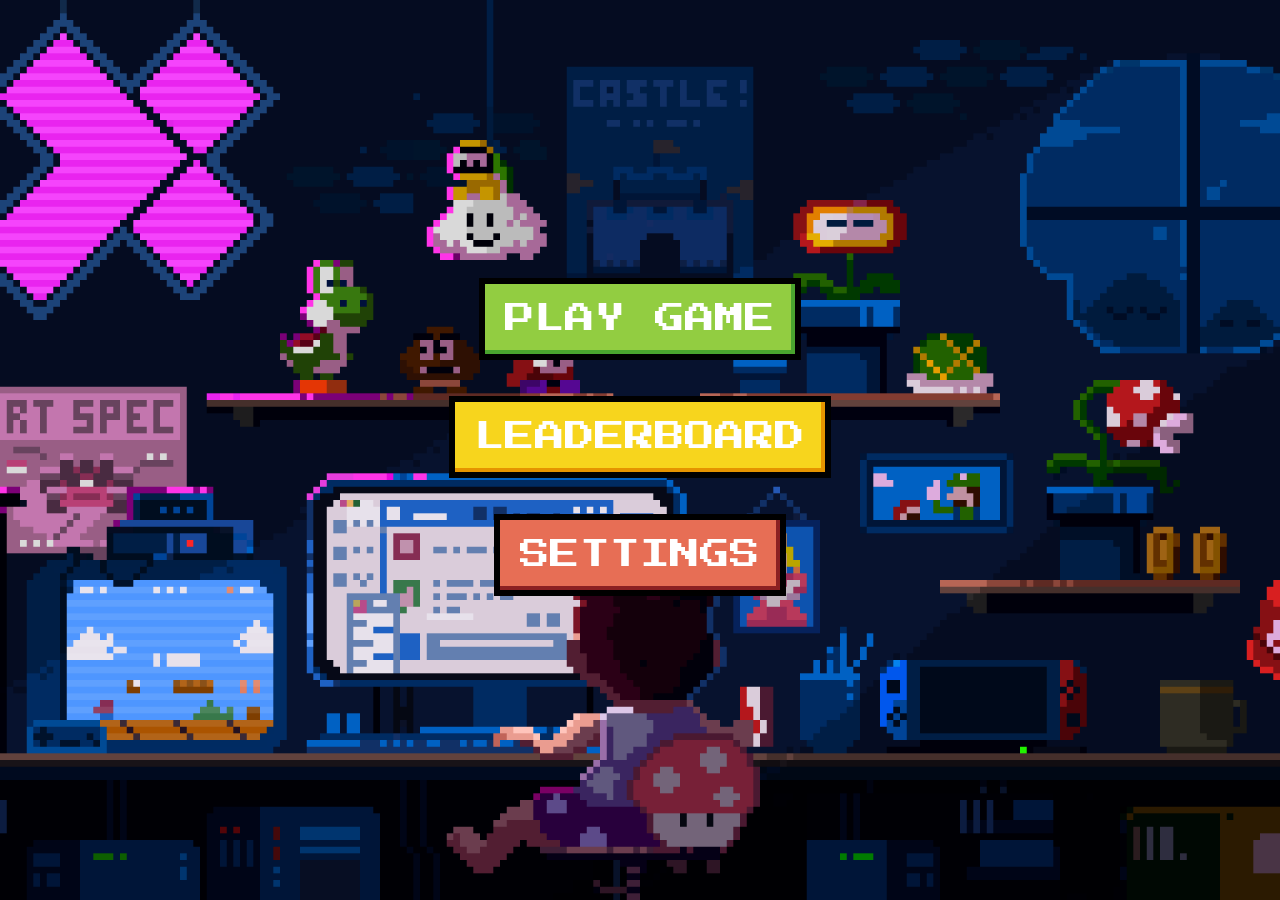
<file: index.html>
<!DOCTYPE html>
<html lang="en">
<head>
    <meta charset="UTF-8">
    <meta name="viewport" content="width=device-width, initial-scale=1.0">
    <title>Seatwork 1</title>
    <link href="https://fonts.googleapis.com/css2?family=Press+Start+2P&display=swap" rel="stylesheet">
    <link rel="stylesheet" href="./assets/css/style.css">
</head>
<body>
    <div class="background-image"></div>

    <div class="button-container">

    <a href="javascript:void(0)" class="eightbit-btn">Play Game</a>

    <hr />
    
    <a href="./pages/leaderboard/index.html" class="eightbit-btn eightbit-btn--Leaderboard">Leaderboard</a>
    
    <hr />
    
    <a href="javascript:void(0)" class="eightbit-btn eightbit-btn--Settings">Settings</a>
    
    <hr />
    </div>

    

</body>
</html>
</file>
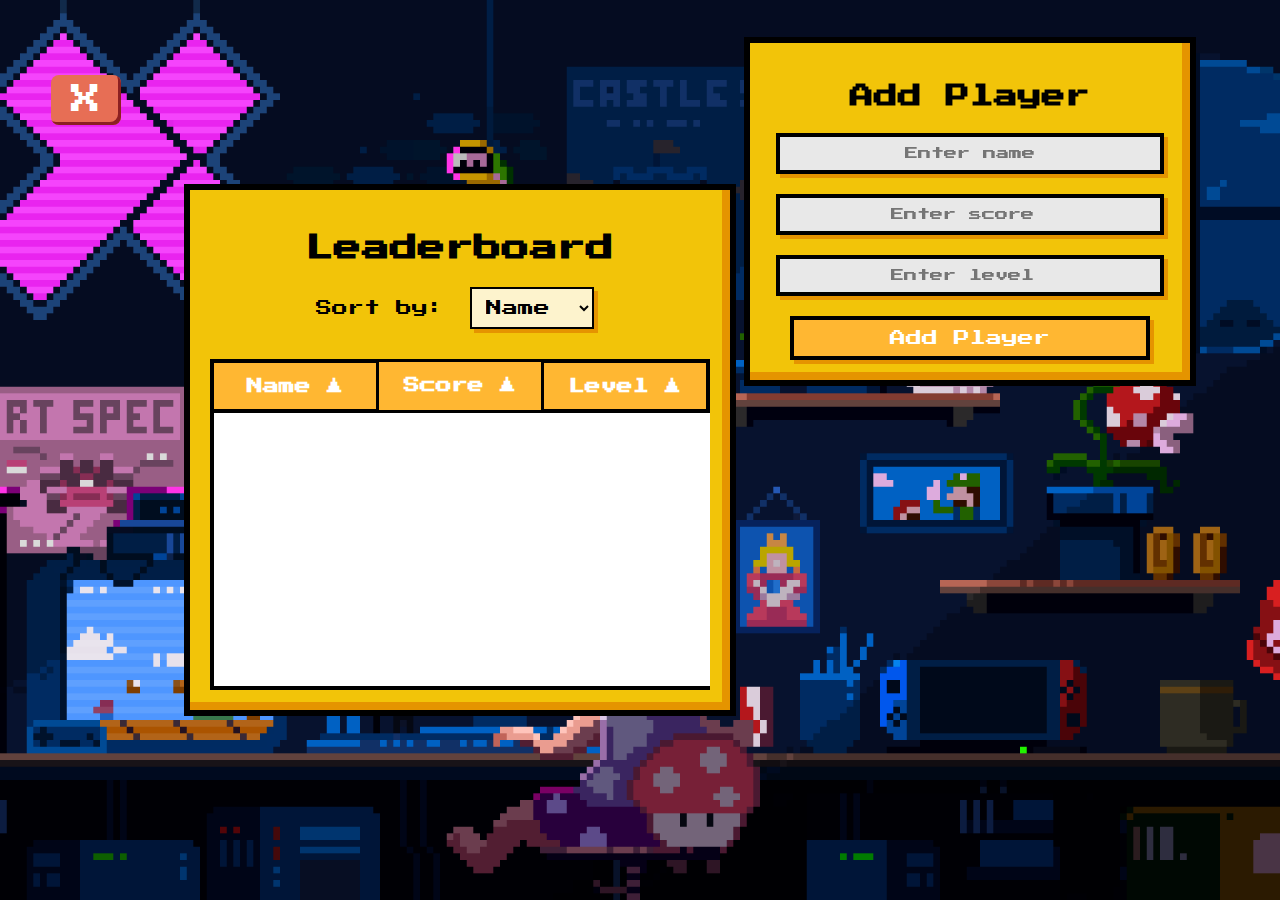
<file: pages/leaderboard/index.html>
<!DOCTYPE html>
<html lang="en">
<head>
    <meta charset="UTF-8">
    <meta name="viewport" content="width=device-width, initial-scale=1.0">
    <title>Game Leaderboard</title>
    <link rel="stylesheet" href="../leaderboard/assets/css/style.css">
    <link href="https://fonts.googleapis.com/css2?family=Press+Start+2P&display=swap" rel="stylesheet">
</head>
<body>
    <div class="background-image">

        <a href="../../index.html">
            <button id="backToHome">X</button>
        </a>

        <div class="main-container"> 

            <!-- Leaderboard container -->
            <div class="container">
                <h1>Leaderboard</h1>
                <div>
                    <label for="sortCriteria">Sort by:</label>
                    <select id="sortCriteria">
                        <option value="name">Name</option>
                        <option value="score">Score</option>
                        <option value="level">Level</option>
                    </select>
                </div>
                <table id="leaderboard">
                    <thead>
                        <tr>
                            <th id="sortByName">Name <span class="sort-icon">▲</span></th>
                            <th id="sortByScore">Score <span class="sort-icon">▲</span></th>
                            <th id="sortByLevel">Level <span class="sort-icon">▲</span></th>
                        </tr>
                    </thead>
                    <tbody>
                        <!-- Player rows will be inserted dynamically -->
                    </tbody>
                </table>
            </div>
    
            <!-- Input form container -->
            <div class="form-container">
                <h1>Add Player</h1>
                <div id="inputForm">
                    <input type="text" id="playerName" placeholder="Enter name">
                    <input type="number" id="playerScore" placeholder="Enter score">
                    <input type="number" id="playerLevel" placeholder="Enter level">
                    <button id="addPlayer">Add Player</button>
                </div>
            </div>
    
        </div>
    
        <script src="./assets/js/script.js"></script>
    </div>
    
</body>
</html>
</file>
<file: assets/css/style.css>
body {
    font-family: 'Press Start 2P', cursive;
    margin: 0;
    padding: 0;
}



.background-image {
    background-image: url('../img/SM.gif');
    background-size: cover; /* Ensures the image covers the entire background */
    background-repeat: no-repeat; /* Prevents the image from repeating */
    background-position: center; /* Centers the image */
    height: 100%; /* Sets height to 100% of the viewport */
    width: 100%; /* Ensures the background spans the full width of the viewport */
    position: fixed; /* Keeps the background fixed in place */
    top: 0;
    left: 0;
    z-index: -1; /* Places the background behind all other content */
}


/* GLOBAL STYLES */
body {
    text-align: center;
    justify-content: center;
    padding: 30px;
    font-family: 'Press Start 2P', cursive;
    margin: 0 auto;
    max-width: 1000px;
}

h1 {
    font-size: 2.8rem;
    line-height: 3.4rem;
    font-family: 'Press Start 2P', cursive;
}

p {
    font-size: 1.25rem;
    line-height: 1.75rem;
}

hr {
    max-width: 100px;
    border: 0;
}


/* BUTTON CONTAINER STYLES */
.button-container {
    position: fixed;
    display: flex;
    flex-direction: column; /* Stack buttons vertically */
    justify-content: center; /* Center vertically */
    align-items: center; /* Center horizontally */
    height: 100vh; /* Full viewport height for vertical centering */
    width: 100vw; /* Full viewport width for horizontal centering */
    gap: 10px; /* Adjust gap between buttons (optional) */
    top: 0;
    left: 0;
}


/* BUTTON STYLES */
.eightbit-btn {
    background: #92CD41;
    display: inline-block;
    position: relative;
    text-align: center;
    font-size: 30px;
    padding: 20px;
    text-decoration: none;
    color: white;
    box-shadow: inset -4px -4px 0px 0px #4AA52E;
    border: 6px solid black;
    text-transform: uppercase;
}

.eightbit-btn:hover,
.eightbit-btn:focus {
    background: #76c442;
    box-shadow: inset -6px -6px 0px 0px #4AA52E;
}


/* RESET BUTTON */
.eightbit-btn--Settings {
    background: #E76E55;
    box-shadow: inset -4px -4px 0px 0px #8C2022;
}

.eightbit-btn--Settings:hover,
.eightbit-btn--Settings:focus {
    background: #CE372B;
    box-shadow: inset -6px -6px 0px 0px #8C2022;
}

/* PROCEED BUTTON */
.eightbit-btn--Leaderboard {
    background: #F7D51D;
    box-shadow: inset -4px -4px 0px 0px #E59400;
}

.eightbit-btn--Leaderboard:hover,
.eightbit-btn--Leaderboard:focus {
    background: #F2C409;
    box-shadow: inset -6px -6px 0px 0px #E59400;
}
</file>
<file: pages/leaderboard/assets/css/style.css>
body {
    text-align: center;
    justify-content: center;
    padding: 30px;
    font-family: 'Press Start 2P', cursive;
    margin: 0 auto;
    max-width: 1000px;
}



.background-image {
    background-image: url('../img/SM.gif');
    background-size: cover; /* Ensures the image covers the entire background */
    background-repeat: no-repeat; /* Prevents the image from repeating */
    background-position: center; /* Centers the image */
    height: 100%; /* Sets height to 100% of the viewport */
    width: 100%; /* Ensures the background spans the full width of the viewport */
    position: fixed; /* Keeps the background fixed in place */
    top: 0;
    left: 0;
    z-index: -1; /* Places the background behind all other content */
    
}



#backToHome {
    position: fixed;
    left: 4%;
    top: 10%;
    transform: translateY(-50%);
    width: 70px;
    height: 50px;
    color: white; /* Text color */
    display: flex; /* Enables flexbox */
    justify-content: center; /* Centers content horizontally */
    align-items: center; /* Centers content vertically */
    border-radius: 8px; /* Optional rounded corners */
    cursor: pointer; /* Optional: changes cursor to pointer when hovering */
    font-family: 'Press Start 2P', cursive; /* Pixelated font */
    font-size: 30px; /* Size of the X */
    border: none; /* Optional: remove button border */
    outline: none; /* Optional: remove button outline */
}

#backToHome {
    background: #E76E55;
    box-shadow: inset -3px -3px 0px 0px #8C2022;
}

#backToHome:hover,
#backToHome:focus {
    background: #CE372B;
    box-shadow: inset -4px -4px 0px 0px #8C2022;
}




.container {
    width: 500px; /* Adjust the container width */
    background-color: rgba(255, 255, 255, 0.8);
    padding: 20px;  /* Reduced padding for more space */
    position: fixed; /* Fixed position */
    top: 50%;
    margin-left: 15%;
    transform: translate(-50%, -50%); /* Adjusted translation for better centering */
    display: flex;
    flex-direction: column;
    justify-content: flex-start;
    height: 30rem;
    border: 6px solid black;
    box-shadow: inset -8px -8px 0px 0px #E59400;
    background-color: #F2C409;
}


h1 {
    text-align: center;
    margin-bottom: 10px; /* Reduced margin */
    font-size: 28px; /* Increased font size for header */
    position: sticky; /* Keep the title fixed */
    top: 0;
    padding: 5px 0;
    z-index: 1; /* Ensure it stays above the rest of the content */
}

select {
    margin: 10px;
    padding: 10px;  /* Increased padding for better appearance */
    font-family: 'Press Start 2P', cursive;
    font-size: 16px;
    border: 2px solid black;
    position: sticky;
    top: 50px; /* Position the dropdown below the header */
    background-color: rgba(255, 255, 255, 0.8); /* Same background for consistency */
    z-index: 1; /* Ensure it stays above the rest of the content */
    outline: none;
    box-shadow: 4px 4px 0px #E59400; /* Simulates an outer border with a shadow effect */
}

table {
    width: 100%; /* Full width of the container */
    border-collapse: collapse;
    font-family: 'Press Start 2P', cursive;
    font-size: 16px; /* Increased font size for table content */
    margin-top: 20px;
    overflow: hidden; /* Hide overflow */
    height: 30rem;
}

thead th {
    background-color: #ffb732;
    color: white;
    position: sticky; /* Keep headers fixed */
    top: 100px; /* Position the headers below the dropdown */
    z-index: 2; /* Ensure table headers stay above the body content */
}
 
th:first-child {
    border: 4px solid black; /* Adds border on all sides */
    border-right: none; /* Removes the right border */
}

th:nth-child(2) {
    border: 3.5px solid black; /* Adds border on all sides */
}

th:last-child {
    border: 4px solid black; /* Adds border on all sides */
    border-left: none; /* Removes the left border */
}


th, td {
    padding: 15px; /* Increased padding for better spacing */
    text-align: center;
    border-bottom: 1px solid #ddd;
}

td {
    background-color: #f2f2f2;
}

tbody {
    display: block;
    height: 50rem;
    overflow-y: scroll;
    border: 4px solid black;
    border-top: none;
}

/* Flexbox layout for equal gaps between Name, Score, and Level */
table {
    display: flex;
    flex-direction: column;
    width: 100%;
}

thead, tbody {
    display: block;
    width: 100%;
}

tr {
    display: flex;
    justify-content: space-between;
    width: 100%;
}

/* Ensure columns have equal width */
th, td {
    flex: 1; /* All columns will take equal space */
}

/* General styling omitted for brevity */

.medal-gold::before {
    content: '';
    display: inline-block;
    width: 25px;
    height: 25px;
    margin-right: 5px;
    background-image: url('../img/1.png');
    background-size: cover;
    vertical-align: middle;
}

.medal-silver::before {
    content: '';
    display: inline-block;
    width: 25px;
    height: 25px;
    margin-right: 5px;
    background-image: url('../img/2.png');
    background-size: cover;
    vertical-align: middle;
}

.medal-bronze::before {
    content: '';
    display: inline-block;
    width: 25px;
    height: 25px;
    margin-right: 5px;
    background-image: url('../img/3.png');
    background-size: cover;
    vertical-align: middle;
}

button {
    margin-top: 10px;
    padding: 10px;
    font-family: 'Press Start 2P', cursive;
    font-size: 16px;
    border: 4px solid black;
    box-shadow: 4px 4px 0px #E59400;
    background-color: #ffb732;
    color: white;
    cursor: pointer;
    width: 90%;
    transition: background-color 0.3s ease;
}

button:hover {
    background-color: #CE372B;
}

/* Main container for leaderboard and form */
.main-container {
    display: flex;
    flex-direction: row;
    justify-content: center; /* Center the main container */
    align-items: flex-start; /* Align items to the top */
    gap: 20px; /* Add spacing between the two containers */
    max-width: 1200px;
    margin: 0 auto; /* Center the main-container horizontally */
    padding: 20px;
}



/* Styles for the form container */
.form-container {
    flex: 1; /* Allow it to take up equal space as container */
    max-width: 400px; /* Restrict form-container to a reasonable width */
    background-color: #F2C409;
    box-shadow: inset -8px -8px 0px 0px #E59400;
    padding: 20px;
    display: flex;
    flex-direction: column;
    align-items: center;
    margin-left: 55%;
    margin-top: 17px;
    border: 6px solid black;
    
}

.form-container h1 {
    margin-bottom: 10px;
    font-size: 24px;
    text-align: center;
}

#inputForm {
    width: 100%;
    display: flex;
    flex-direction: column;
    align-items: center;
}

input {
    width: 90%;
    margin: 10px 0;
    padding: 10px;
    font-family: 'Press Start 2P', cursive;
    border-radius: 5px;
    background-color: rgba(255, 255, 255, 0.8);
    outline: none;
    
}

/* Styling for the input fields */
#inputForm input {
    position: relative;
    margin: 10px 0;
    padding: 10px;
    font-family: 'Press Start 2P', cursive;
    border: 4px solid #000; /* Inner black border */
    background-color: #E8E8E8; /* Light gray background */
    color: #000;
    text-align: center;
    outline: none;
    box-shadow: 4px 4px 0px #E59400; /* Simulates an outer border with a shadow effect */
    border-radius: 0;
}

#inputForm input:focus {
    box-shadow: 4px 4px 0px #D1C4E9; /* Change shadow to light purple on focus */
    background-color: #F8F0FF; /* Subtle light background change */
}

#leaderboard tbody {
    background-color: white;
    display: block;
}
</file>
